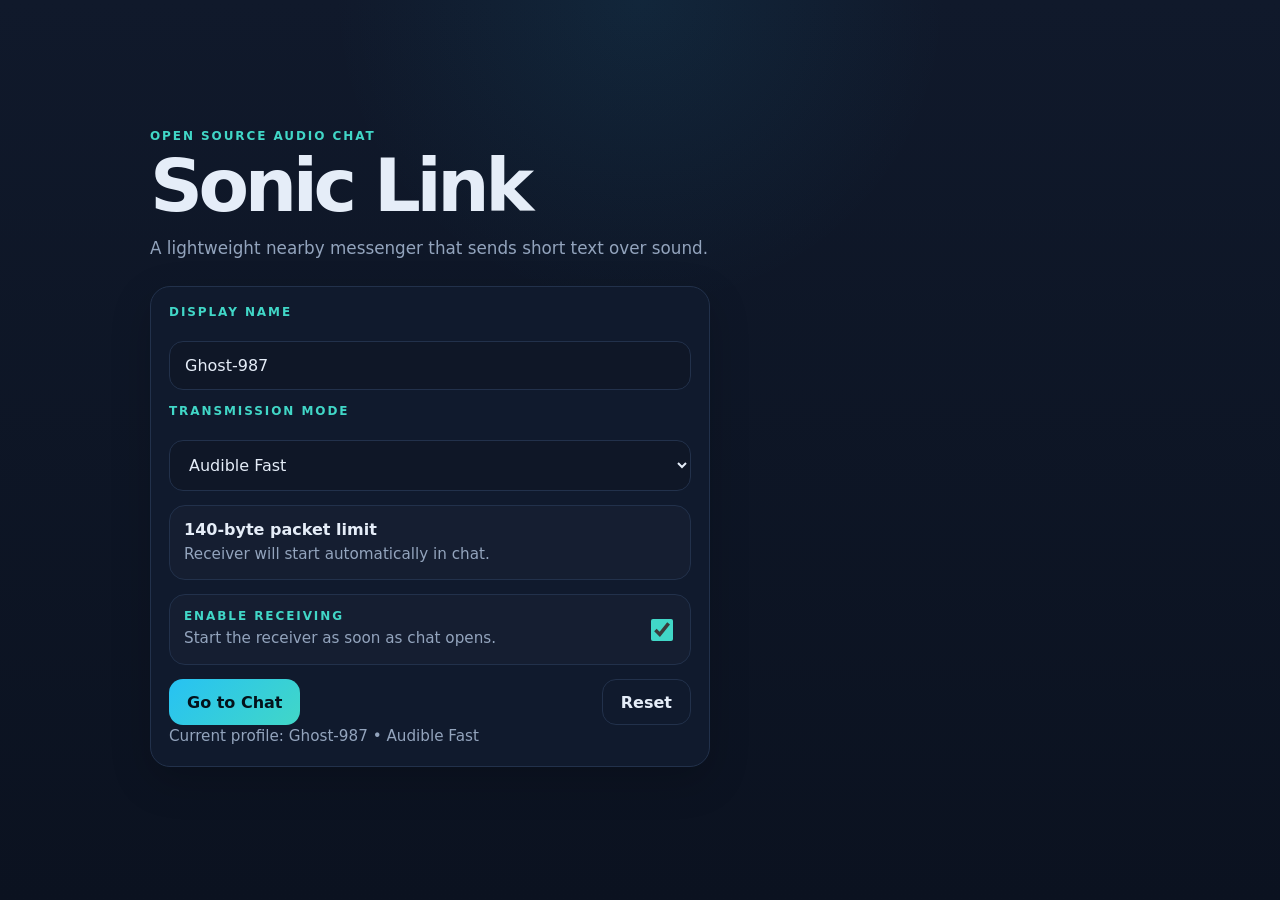
<file: index.html>
<!DOCTYPE html>
<html lang="en">
<head>
    <meta charset="UTF-8">
    <meta name="viewport" content="width=device-width, initial-scale=1.0">
    <meta http-equiv="Cache-Control" content="no-store, max-age=0">
    <meta http-equiv="Pragma" content="no-cache">
    <meta http-equiv="Expires" content="0">
    <title>Sonic Link</title>
    <link rel="icon" type="image/svg+xml" href="favicon.svg">
    <link rel="stylesheet" href="app.css">
    <script src="shared.app.js" defer></script>
    <script src="setup.app.js" defer></script>
</head>
<body class="simple-body">
    <main class="landing">
        <section class="landing-copy">
            <p class="mini-label">Open Source Audio Chat</p>
            <h1 class="landing-title">Sonic Link</h1>
            <p class="landing-text">
                A lightweight nearby messenger that sends short text over sound.
            </p>
        </section>

        <section class="simple-card landing-card">
            <form id="setupForm" class="simple-form">
                <label class="simple-field">
                    <span class="simple-label">Display Name</span>
                    <input id="callsignInput" class="simple-input" type="text" maxlength="16" placeholder="Ghost-407">
                </label>

                <label class="simple-field">
                    <span class="simple-label">Transmission Mode</span>
                    <select id="protocolSelect" class="simple-input">
                        <option value="1">Audible Fast</option>
                        <option value="0">Audible Normal</option>
                        <option value="4">Ultrasound Fast</option>
                        <option value="3">Ultrasound Normal</option>
                    </select>
                </label>

                <div class="simple-note compact-note">
                    <strong id="summaryBudget">140-byte packet limit</strong>
                    <p id="budgetNote">Short messages transmit more reliably.</p>
                </div>

                <label class="simple-toggle" for="autoReceiveInput">
                    <div>
                        <span class="simple-label">Enable Receiving</span>
                        <p class="simple-status">Start the receiver as soon as chat opens.</p>
                    </div>
                    <input id="autoReceiveInput" type="checkbox" checked>
                </label>

                <div class="simple-actions">
                    <button type="submit" class="primary-btn">Go to Chat</button>
                    <button id="resetBtn" type="button" class="secondary-btn">Reset</button>
                </div>
            </form>

            <p id="setupStatus" class="simple-status">Saved locally on this device.</p>
        </section>
    </main>
</body>
</html>
</file>
<file: app.css>
:root {
    color-scheme: dark;
    --bg: #0b1220;
    --panel: #101a2d;
    --panel-soft: #0f1727;
    --border: #22314b;
    --text: #e5edf8;
    --muted: #93a4bd;
    --accent: #41d7c7;
    --accent-strong: #27c2f3;
}

* {
    box-sizing: border-box;
}

html, body {
    margin: 0;
    min-height: 100%;
    height: 100%;
    font-family: Inter, system-ui, -apple-system, BlinkMacSystemFont, "Segoe UI", sans-serif;
    background: var(--bg);
    color: var(--text);
}

.simple-body {
    background:
        radial-gradient(circle at top, rgba(39, 194, 243, 0.08), transparent 28%),
        linear-gradient(180deg, #10192b 0%, #0b1220 100%);
}

.chat-screen {
    overflow: hidden;
}

.landing,
.chat-page {
    width: min(100% - 24px, 980px);
    margin: 0 auto;
    padding: 24px 0 28px;
}

.landing {
    min-height: 100vh;
    display: grid;
    align-content: center;
    gap: 24px;
}

.landing-copy {
    max-width: 560px;
}

.landing-card {
    max-width: 560px;
}

.mini-label,
.simple-label,
.info-key {
    margin: 0 0 8px;
    font-size: 12px;
    font-weight: 700;
    letter-spacing: 0.16em;
    text-transform: uppercase;
    color: var(--accent);
}

.landing-title,
.chat-title {
    margin: 0;
    font-size: clamp(2.5rem, 8vw, 4.6rem);
    line-height: 0.95;
    letter-spacing: -0.06em;
}

.chat-title {
    font-size: clamp(2rem, 6vw, 3rem);
}

.landing-text {
    margin: 14px 0 0;
    color: var(--muted);
    font-size: 1.05rem;
    line-height: 1.6;
}

.simple-card {
    background: var(--panel);
    border: 1px solid var(--border);
    border-radius: 20px;
    padding: 18px;
    box-shadow: 0 14px 40px rgba(0, 0, 0, 0.18);
}

.simple-form,
.simple-field,
.simple-composer,
.chat-side {
    display: grid;
    gap: 14px;
}

.simple-input {
    width: 100%;
    border: 1px solid var(--border);
    border-radius: 14px;
    background: var(--panel-soft);
    color: var(--text);
    font: inherit;
    padding: 14px 15px;
    outline: none;
}

.simple-input:focus {
    border-color: var(--accent-strong);
}

.simple-textarea {
    min-height: 110px;
    resize: vertical;
}

.simple-note {
    border: 1px solid var(--border);
    border-radius: 16px;
    background: rgba(255, 255, 255, 0.02);
    padding: 14px;
}

.compact-note strong {
    display: block;
    margin-bottom: 4px;
}

.simple-note p,
.simple-status {
    margin: 0;
    color: var(--muted);
    line-height: 1.5;
    font-size: 0.95rem;
}

.simple-toggle {
    display: flex;
    align-items: center;
    justify-content: space-between;
    gap: 14px;
    border: 1px solid var(--border);
    border-radius: 16px;
    background: rgba(255, 255, 255, 0.02);
    padding: 14px;
}

.simple-toggle .simple-label {
    display: block;
    margin-bottom: 4px;
}

.simple-toggle input {
    width: 22px;
    height: 22px;
    accent-color: var(--accent);
    flex: 0 0 auto;
}

.simple-actions,
.simple-compose-row,
.chat-topbar,
.chat-header-row,
.chat-head-actions,
.side-actions,
.chat-info-row,
.canvas-head {
    display: flex;
    align-items: center;
    justify-content: space-between;
    gap: 12px;
    flex-wrap: wrap;
}

.primary-btn,
.secondary-btn {
    border: 0;
    border-radius: 14px;
    min-height: 46px;
    padding: 0 18px;
    font: inherit;
    font-weight: 700;
    cursor: pointer;
    transition: transform 0.16s ease, border-color 0.16s ease, background 0.16s ease, opacity 0.16s ease;
}

.primary-btn {
    background: linear-gradient(135deg, var(--accent-strong), var(--accent));
    color: #04121b;
}

.secondary-btn {
    background: transparent;
    color: var(--text);
    border: 1px solid var(--border);
}

.primary-btn:disabled,
.secondary-btn:disabled {
    opacity: 0.65;
    cursor: wait;
}

.primary-btn:hover:not(:disabled),
.secondary-btn:hover:not(:disabled) {
    transform: translateY(-1px);
}

.link-btn {
    text-decoration: none;
    display: inline-flex;
    align-items: center;
}

.compact-btn {
    min-height: 36px;
    padding: 0 12px;
    font-size: 0.85rem;
}

.chat-page {
    display: grid;
    grid-template-rows: auto auto 1fr auto;
    gap: 16px;
    min-height: 100svh;
    height: 100svh;
    overflow: hidden;
}

.chat-info-row {
    gap: 10px;
    flex-wrap: nowrap;
    overflow-x: auto;
    padding-bottom: 2px;
    scrollbar-width: none;
}

.chat-info-row::-webkit-scrollbar {
    display: none;
}

.info-pill,
.tiny-pill,
#modeBadge {
    border: 1px solid var(--border);
    background: var(--panel);
    border-radius: 999px;
    padding: 10px 12px;
    color: var(--muted);
    font-size: 0.9rem;
    flex: 0 0 auto;
}

.info-pill strong,
.tiny-pill,
#modeBadge {
    color: var(--text);
}

.chat-shell {
    display: grid;
    grid-template-columns: 280px minmax(0, 1fr);
    gap: 16px;
    min-height: 0;
    height: 100%;
    overflow: hidden;
    align-items: stretch;
}

.side-card {
    gap: 12px;
}

.chat-brand {
    display: grid;
    gap: 2px;
}

.chat-side {
    min-height: 0;
    align-content: start;
}

.simple-visualizer {
    width: 100%;
    height: 150px;
    border-radius: 14px;
    background: #09101c;
}

.chat-card {
    display: grid;
    grid-template-rows: auto 1fr auto;
    gap: 16px;
    min-height: 0;
    height: 100%;
    overflow: hidden;
}

.simple-chat-feed {
    min-height: 0;
    max-height: none;
    overflow: auto;
    -webkit-overflow-scrolling: touch;
    overscroll-behavior: contain;
    display: flex;
    flex-direction: column;
    gap: 12px;
    padding-right: 4px;
}

.simple-empty {
    border: 1px dashed var(--border);
    border-radius: 16px;
    padding: 28px 16px;
    text-align: center;
    color: var(--muted);
}

.message-row {
    display: flex;
}

.message-row.outgoing {
    justify-content: flex-end;
}

.bubble {
    max-width: 84%;
    background: var(--panel-soft);
    border: 1px solid var(--border);
    border-radius: 18px;
    padding: 12px 14px;
    box-shadow: 0 8px 20px rgba(0, 0, 0, 0.14);
}

.bubble-self {
    background: #103142;
}

.bubble-meta {
    margin-bottom: 6px;
    font-size: 11px;
    letter-spacing: 0.08em;
    text-transform: uppercase;
    color: var(--muted);
}

.bubble-body {
    margin: 0;
    white-space: pre-wrap;
    word-break: break-word;
    line-height: 1.5;
}

.center-status {
    text-align: center;
}

.chat-focus-mode .chat-topbar,
.chat-focus-mode .chat-info-row,
.chat-focus-mode .chat-side,
.chat-focus-mode .center-status {
    display: none;
}

.mobile-chat-layout:not(.mobile-chat-controls-visible) .chat-topbar,
.mobile-chat-layout:not(.mobile-chat-controls-visible) .chat-info-row,
.mobile-chat-layout:not(.mobile-chat-controls-visible) .chat-side,
.mobile-chat-layout:not(.mobile-chat-controls-visible) .center-status {
    display: none;
}

.chat-focus-mode .chat-page {
    grid-template-rows: 1fr;
    width: 100%;
    max-width: none;
    padding: 0;
}

.mobile-chat-layout:not(.mobile-chat-controls-visible) .chat-page {
    grid-template-rows: 1fr;
    width: 100%;
    max-width: none;
    padding: 0;
}

.chat-focus-mode .chat-shell {
    grid-template-columns: 1fr;
    gap: 0;
}

.mobile-chat-layout:not(.mobile-chat-controls-visible) .chat-shell {
    grid-template-columns: 1fr;
    gap: 0;
}

.chat-focus-mode .chat-card {
    border-radius: 0;
    border-left: 0;
    border-right: 0;
    border-bottom: 0;
    height: 100dvh;
    min-height: 100dvh;
    padding: 14px;
}

.mobile-chat-layout:not(.mobile-chat-controls-visible) .chat-card {
    border-radius: 0;
    border-left: 0;
    border-right: 0;
    border-bottom: 0;
    height: 100dvh;
    min-height: 100dvh;
    padding: 14px;
}

@media (max-width: 760px) {
    .landing,
    .chat-page {
        width: min(100% - 16px, 980px);
    }

    .chat-page {
        padding: 12px 0;
        gap: 10px;
        min-height: 100dvh;
        height: 100dvh;
    }

    .chat-shell {
        grid-template-columns: 1fr;
        grid-template-rows: minmax(0, 1fr) auto;
        align-items: stretch;
        height: 100%;
    }

    .chat-topbar,
    .simple-actions,
    .simple-compose-row,
    .side-actions {
        align-items: stretch;
    }

    .simple-actions > *,
    .simple-compose-row > *,
    .side-actions > * {
        width: 100%;
    }

    .chat-side {
        grid-template-columns: 1fr 1fr;
        align-items: stretch;
        order: 2;
        overflow-x: auto;
        overflow-y: hidden;
        scroll-snap-type: x proximity;
        gap: 10px;
        padding-bottom: 2px;
        scrollbar-width: none;
    }

    .chat-side::-webkit-scrollbar {
        display: none;
    }

    .side-card {
        min-width: 220px;
        scroll-snap-align: start;
    }

    .chat-card {
        order: 1;
        min-height: 0;
        height: 100%;
    }

    .mobile-chat-layout:not(.mobile-chat-controls-visible).chat-screen,
    .mobile-chat-layout:not(.mobile-chat-controls-visible) {
        overflow: hidden;
    }

    .mobile-chat-layout:not(.mobile-chat-controls-visible) .chat-page,
    .mobile-chat-layout:not(.mobile-chat-controls-visible) .chat-shell,
    .mobile-chat-layout:not(.mobile-chat-controls-visible) .chat-card {
        min-height: 100dvh;
        height: 100dvh;
    }

    .mobile-chat-layout:not(.mobile-chat-controls-visible) .chat-header-row {
        align-items: center;
    }

    .mobile-chat-layout:not(.mobile-chat-controls-visible) .chat-head-actions {
        width: auto;
    }

    .mobile-chat-layout:not(.mobile-chat-controls-visible) .simple-composer {
        padding-bottom: max(0px, env(safe-area-inset-bottom));
    }

    .bubble {
        max-width: 100%;
    }

    .simple-chat-feed {
        min-height: 0;
        height: 100%;
    }

    .simple-visualizer {
        height: 96px;
    }

    .simple-card {
        border-radius: 18px;
        padding: 16px;
    }

    .center-status {
        display: none;
    }
}

@media (max-width: 560px) {
    .landing {
        padding: 24px 0;
        align-content: start;
    }

    .chat-side {
        grid-template-columns: repeat(2, minmax(220px, 1fr));
    }

    .landing-title {
        font-size: clamp(2.4rem, 12vw, 3.6rem);
    }

    .chat-title {
        font-size: 1.8rem;
    }

    .simple-textarea {
        min-height: 88px;
    }

    .chat-topbar {
        gap: 8px;
    }

    .chat-info-row {
        padding-bottom: 4px;
    }

    .chat-card {
        gap: 12px;
    }

    .compact-btn {
        min-height: 34px;
        padding: 0 10px;
    }
}
</file>
